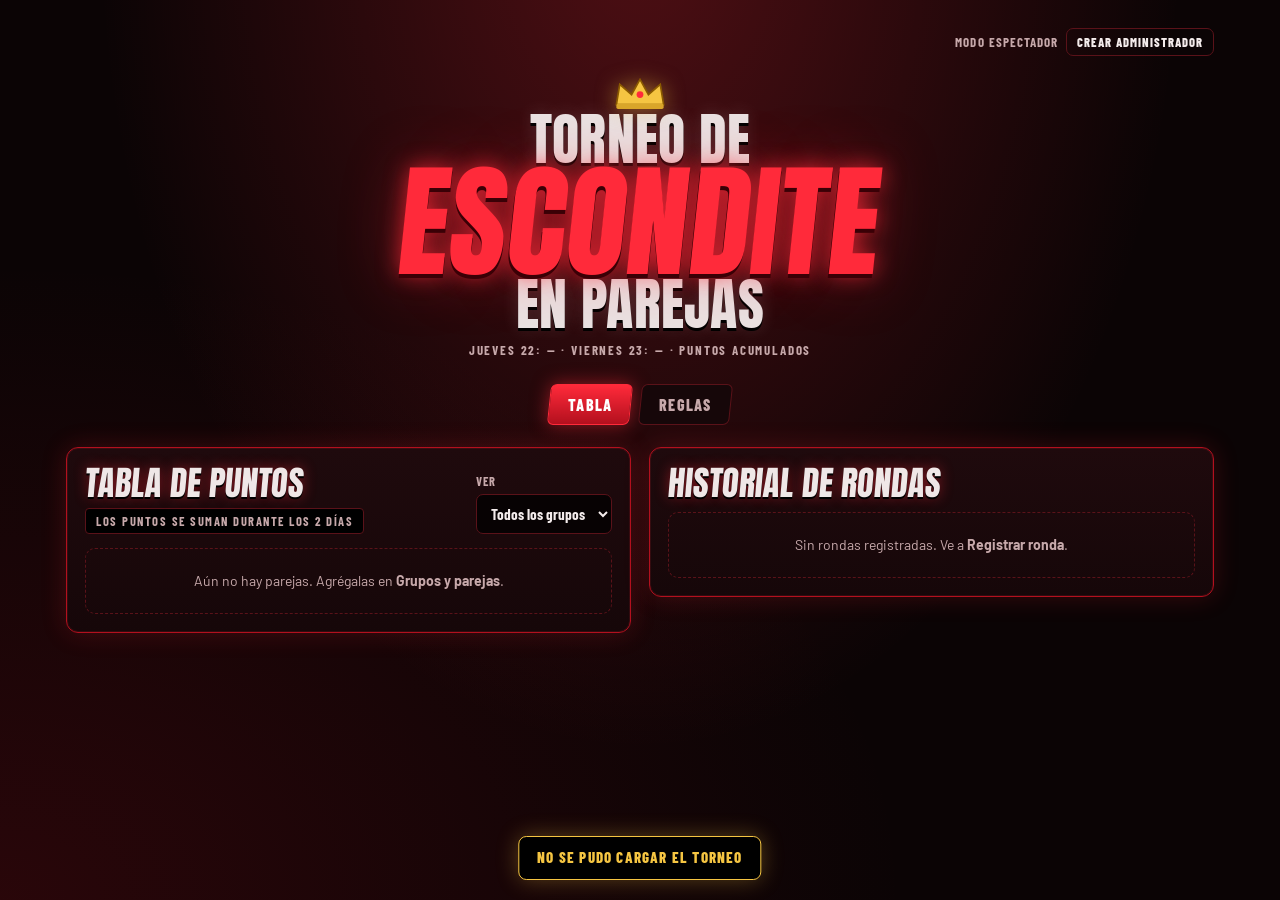
<file: index.html>
<!doctype html>
<html lang="es">
<head>
<meta charset="utf-8">
<meta name="viewport" content="width=device-width, initial-scale=1, viewport-fit=cover">
<title>DEVIL FEST, REBIRTH OF THE DEVIL</title>
<link rel="preconnect" href="https://fonts.googleapis.com">
<link rel="stylesheet" href="https://fonts.googleapis.com/css2?family=Anton&family=Barlow+Condensed:wght@500;600;700;800&family=Barlow:wght@400;500;600&display=swap">
<style>
/* Layout: póster de torneo — cabecera con título en llamas, pestañas, paneles con borde neón rojo sobre negro */
:root{
  --bg:#0b0405; --panel:#160709; --panel-2:#1f0a0d; --line:#5a1219;
  --red:#ff2a3a; --red-deep:#b3101e; --gold:#f5c542; --fg:#f4ecec; --muted:#c7a9ab; --ok:#4fd18b;
  --display:"Anton","Impact","Arial Narrow",sans-serif;
  --cond:"Barlow Condensed","Arial Narrow",sans-serif;
  --body:"Barlow",system-ui,sans-serif;
  color-scheme:dark;
}
*{box-sizing:border-box}
[hidden]{display:none!important}
body:not(.is-admin) .admin-only{display:none!important}
.authbar{justify-content:flex-end;font-family:var(--cond);font-weight:700;letter-spacing:.08em;text-transform:uppercase;font-size:13px;color:var(--muted);margin-bottom:10px}
.authbar b{color:var(--gold)}
.authpanel{margin-bottom:18px}
body{background:var(--bg);color:var(--fg);font-family:var(--body);font-size:15px;line-height:1.45;
  background-image:radial-gradient(ellipse at 50% -10%,rgba(255,42,58,.28),transparent 60%),radial-gradient(ellipse at 0% 100%,rgba(179,16,30,.18),transparent 50%);
  background-attachment:fixed;min-height:100%}
.wrap{max-width:1180px;margin:0 auto;padding-block:20px 48px;padding-left:max(16px,env(safe-area-inset-left,0px));padding-right:max(16px,env(safe-area-inset-right,0px))}
header{text-align:center;padding-block:10px 18px}
.crown{width:54px;height:auto;display:block;margin:0 auto 4px;filter:drop-shadow(0 0 10px rgba(245,197,66,.5))}
h1{font-family:var(--display);font-weight:400;margin:0;line-height:.92;text-transform:uppercase;letter-spacing:.01em;text-wrap:balance}
h1 .l1,h1 .l3{display:block;font-size:clamp(30px,6vw,56px);color:#e9e2e2;text-shadow:0 3px 0 #000,0 0 18px rgba(255,255,255,.15)}
h1 .l2{display:block;font-size:clamp(56px,13vw,124px);color:var(--red);transform:skew(-6deg);
  text-shadow:0 4px 0 #3a0006,0 0 22px rgba(255,42,58,.75),0 0 60px rgba(255,42,58,.35)}
.sub{font-family:var(--cond);font-weight:700;letter-spacing:.14em;text-transform:uppercase;color:var(--muted);font-size:13px;margin-top:10px}

nav{display:flex;gap:8px;flex-wrap:wrap;justify-content:center;margin:6px 0 22px}
nav button{font-family:var(--cond);font-weight:800;font-size:16px;letter-spacing:.08em;text-transform:uppercase;
  background:var(--panel);color:var(--muted);border:1px solid var(--line);padding:10px 18px;border-radius:6px;cursor:pointer;transform:skew(-6deg)}
nav button span{display:inline-block;transform:skew(6deg)}
nav button[aria-selected="true"]{background:linear-gradient(180deg,var(--red),var(--red-deep));color:#fff;border-color:var(--red);box-shadow:0 0 18px rgba(255,42,58,.5)}
nav button:focus-visible,button:focus-visible,input:focus-visible,select:focus-visible{outline:2px solid var(--gold);outline-offset:2px}

.grid2{display:grid;grid-template-columns:1fr 1fr;gap:18px;align-items:start}
@media (max-width:860px){.grid2{grid-template-columns:1fr}}
.panel{background:linear-gradient(180deg,var(--panel-2),var(--panel));border:1px solid var(--red-deep);border-radius:12px;padding:18px;
  box-shadow:0 0 0 1px rgba(255,42,58,.12) inset,0 0 26px rgba(255,42,58,.18);min-width:0}
.stack{display:flex;flex-direction:column;gap:18px}
h2{font-family:var(--display);font-weight:400;text-transform:uppercase;font-size:clamp(24px,3.4vw,34px);margin:0;line-height:1;
  transform:skew(-5deg);color:#efe7e7;text-shadow:0 2px 0 #000,0 0 14px rgba(255,42,58,.45)}
.tag{display:inline-block;margin-top:8px;font-family:var(--cond);font-weight:700;font-size:12.5px;letter-spacing:.12em;text-transform:uppercase;
  background:#000;border:1px solid var(--line);padding:3px 10px;border-radius:4px;color:var(--muted)}
h3{font-family:var(--cond);font-weight:800;text-transform:uppercase;letter-spacing:.05em;font-size:20px;color:var(--red);margin:0}

.rule{display:grid;grid-template-columns:46px 1fr auto;gap:14px;align-items:center;background:#0d0405;border:1px solid var(--line);border-radius:10px;padding:10px 12px}
.rule svg{width:40px;height:40px}
.rule b{font-family:var(--cond);font-weight:800;text-transform:uppercase;font-size:18px;letter-spacing:.03em;display:block;line-height:1.1}
.rule small{color:var(--muted);font-size:13.5px}
.pts{min-width:82px;text-align:center;font-family:var(--display);font-size:30px;line-height:1;color:#fff;
  background:linear-gradient(180deg,#5a0a12,#2a0307);border:1px solid var(--red);border-radius:8px;padding:6px 8px;transform:skew(-6deg)}
.pts em{display:block;font-style:normal;font-family:var(--cond);font-weight:800;font-size:12px;letter-spacing:.1em;color:var(--muted)}
.pts.gold{color:var(--gold);border-color:var(--gold);font-size:22px}
.rules{display:flex;flex-direction:column;gap:10px;margin-top:14px}
.note{border:1px dashed var(--red);border-radius:10px;padding:10px 12px;font-size:14px;color:var(--fg);background:rgba(255,42,58,.06)}
.note strong{color:var(--red)}

.days{display:grid;grid-template-columns:1fr 1fr;gap:12px;margin-top:14px}
@media (max-width:480px){.days{grid-template-columns:1fr}}
.day{background:#0d0405;border:1px solid var(--line);border-radius:10px;padding:12px;display:flex;flex-direction:column;gap:8px}
.day .dh{font-family:var(--display);font-size:22px;text-transform:uppercase}
.chips{display:flex;gap:6px;flex-wrap:wrap}
.chip{font-family:var(--cond);font-weight:800;text-transform:uppercase;font-size:13px;letter-spacing:.05em;border:1px solid var(--red);border-radius:5px;padding:3px 8px;color:#fff}
.chip.dim{border-color:var(--line);color:var(--muted)}
.day p{margin:0;font-size:13.5px;color:var(--muted)}
.day p strong{color:var(--red)}
ul.check{list-style:none;padding:0;margin:12px 0 0;display:flex;flex-direction:column;gap:6px;font-size:14px}
ul.check li{display:flex;gap:8px}
ul.check li::before{content:"✓";flex:0 0 18px;height:18px;border-radius:50%;background:var(--red);color:#fff;font-size:11px;font-weight:700;display:grid;place-items:center;margin-top:1px}

.tbl-wrap{overflow-x:auto;margin-top:12px;border:1px solid var(--line);border-radius:8px}
table{border-collapse:collapse;width:100%;font-size:14px;font-variant-numeric:tabular-nums}
th{font-family:var(--cond);font-weight:800;text-transform:uppercase;letter-spacing:.08em;font-size:13px;color:var(--gold);text-align:left;padding:8px 10px;background:#070203;border-bottom:1px solid var(--red-deep)}
td{padding:7px 10px;border-bottom:1px solid #2a0a0e}
tr:last-child td{border-bottom:0}
td.p{color:var(--red);font-weight:700;text-align:center}
th.c,td.c{text-align:center}

/* leaderboard */
.board-head{display:flex;justify-content:space-between;align-items:flex-end;gap:12px;flex-wrap:wrap}
.lb{display:flex;flex-direction:column;gap:8px;margin-top:14px}
.lb-row{display:grid;grid-template-columns:44px 1fr auto;gap:12px;align-items:center;background:#0d0405;border:1px solid var(--line);border-radius:10px;padding:10px 12px}
.lb-row .rk{font-family:var(--display);font-size:26px;text-align:center;color:var(--muted)}
.lb-row.top{border-color:var(--gold);box-shadow:0 0 18px rgba(245,197,66,.25)}
.lb-row.top .rk{color:var(--gold)}
.lb-row.out{opacity:.5}
.lb-row .nm{min-width:0}
.lb-row .nm b{font-family:var(--cond);font-weight:800;font-size:19px;text-transform:uppercase;letter-spacing:.02em;display:block;overflow-wrap:anywhere}
.lb-row .nm small{color:var(--muted);font-size:13px}
.lb-row .tot{font-family:var(--display);font-size:30px;color:#fff;text-align:right;line-height:1}
.lb-row .tot em{display:block;font-style:normal;font-family:var(--cond);font-weight:700;font-size:11px;letter-spacing:.12em;color:var(--muted)}
.pill{display:inline-block;font-family:var(--cond);font-weight:800;font-size:11.5px;letter-spacing:.08em;text-transform:uppercase;border-radius:4px;padding:1px 7px;margin-left:6px;vertical-align:2px}
.pill.out{background:#3a0a0f;color:#ff8a93;border:1px solid var(--red-deep)}
.pill.win{background:var(--gold);color:#1a0d00}
.empty{color:var(--muted);text-align:center;padding:22px 10px;border:1px dashed var(--line);border-radius:10px;font-size:14px}

/* forms */
label{font-family:var(--cond);font-weight:700;text-transform:uppercase;letter-spacing:.08em;font-size:12.5px;color:var(--muted);display:flex;flex-direction:column;gap:4px;min-width:0}
input,select{font:inherit;font-size:15px;background:#070203;color:var(--fg);border:1px solid var(--line);border-radius:7px;padding:9px 10px;width:100%;min-width:0}
input[type=number]{width:70px;text-align:center}
input[type=checkbox]{width:20px;height:20px;accent-color:var(--red)}
.form{display:grid;gap:10px;margin-top:12px}
.form.cols{grid-template-columns:repeat(auto-fit,minmax(150px,1fr));align-items:end}
.btn{font-family:var(--cond);font-weight:800;text-transform:uppercase;letter-spacing:.08em;font-size:15px;cursor:pointer;
  background:linear-gradient(180deg,var(--red),var(--red-deep));color:#fff;border:1px solid var(--red);border-radius:7px;padding:10px 16px}
.btn:hover{filter:brightness(1.12)}
.btn.ghost{background:transparent;color:var(--fg);border-color:var(--line)}
.btn.gold{background:linear-gradient(180deg,#f7d064,#c99a1c);color:#1a0d00;border-color:var(--gold)}
.btn.sm{font-size:12.5px;padding:5px 10px}
.btn.warn{background:#2a0307;border-color:var(--red);color:#ff8a93}
.row-actions{display:flex;gap:8px;flex-wrap:wrap;align-items:center}
.group-card{background:#0d0405;border:1px solid var(--line);border-radius:10px;padding:12px;display:flex;flex-direction:column;gap:8px}
.group-card header{all:unset;display:flex;justify-content:space-between;align-items:center;gap:8px;flex-wrap:wrap}
.group-card .gname{font-family:var(--display);font-size:22px;text-transform:uppercase}
.clan-line{display:flex;justify-content:space-between;align-items:center;gap:8px;padding:6px 0;border-top:1px solid #2a0a0e;font-size:14px}
.clan-line span{min-width:0;overflow-wrap:anywhere}
.clan-line small{color:var(--muted)}
.groups-list{display:flex;flex-direction:column;gap:12px;margin-top:14px}

.round-rows{display:flex;flex-direction:column;gap:8px;margin-top:12px}
.rr{display:grid;grid-template-columns:1fr auto auto auto auto auto;gap:12px;align-items:center;background:#0d0405;border:1px solid var(--line);border-radius:10px;padding:10px 12px}
.rr .nm b{font-family:var(--cond);font-weight:800;font-size:17px;text-transform:uppercase;display:block}
.rr .nm small{color:var(--muted);font-size:12.5px}
.rr .f{display:flex;flex-direction:column;align-items:center;gap:3px;font-family:var(--cond);font-weight:700;font-size:11.5px;letter-spacing:.06em;text-transform:uppercase;color:var(--muted)}
.seg{display:flex;border:1px solid var(--line);border-radius:6px;overflow:hidden}
.seg button{font-family:var(--cond);font-weight:800;font-size:14px;background:#070203;color:var(--muted);border:0;padding:6px 10px;cursor:pointer}
.seg button+button{border-left:1px solid var(--line)}
.seg button.on{background:var(--red);color:#fff}
.rr .live{font-family:var(--display);font-size:24px;min-width:56px;text-align:right;color:var(--gold)}
@media (max-width:760px){.rr{grid-template-columns:1fr 1fr 1fr;}.rr .nm{grid-column:1/-1}.rr .live{grid-column:1/-1;text-align:left}}
.hist{display:flex;flex-direction:column;gap:10px;margin-top:12px}
.hist-item{background:#0d0405;border:1px solid var(--line);border-radius:10px;padding:10px 12px}
.hist-item .hh{display:flex;justify-content:space-between;gap:8px;flex-wrap:wrap;align-items:center}
.hist-item .hh b{font-family:var(--cond);font-weight:800;text-transform:uppercase;font-size:16px}
.hist-item ul{margin:6px 0 0;padding-left:18px;font-size:13.5px;color:var(--muted)}
.hist-item ul strong{color:var(--fg)}
.toast{position:fixed;left:50%;bottom:calc(20px + env(safe-area-inset-bottom,0px));transform:translateX(-50%);background:#000;border:1px solid var(--gold);color:var(--gold);
  font-family:var(--cond);font-weight:800;letter-spacing:.08em;text-transform:uppercase;padding:10px 18px;border-radius:8px;z-index:20;box-shadow:0 0 22px rgba(245,197,66,.3)}
.hint{font-size:13px;color:var(--muted);margin:6px 0 0}
@media (prefers-reduced-motion:reduce){*{transition:none!important;animation:none!important}}

</style>
</head>
<body>
<div class="wrap">
  <div class="authbar row-actions" id="authBar"></div>
  <div class="panel authpanel" id="authPanel" hidden>
    <h2 id="authTitle">Acceso de administrador</h2>
    <p class="hint" id="authHint"></p>
    <form class="form cols" id="formAuth">
      <label for="aUser">Usuario<input id="aUser" autocomplete="username" maxlength="30" required></label>
      <label for="aPass">Clave<input id="aPass" type="password" autocomplete="current-password" required></label>
      <div class="row-actions"><button class="btn" type="submit" id="authSubmit">Entrar</button><button class="btn ghost" type="button" id="btnAuthCancel">Cancelar</button></div>
    </form>
  </div>
  <div class="note" id="localNote" hidden style="margin-bottom:12px">Modo local: falta configurar la base de datos (<b>DB_URL</b> en este archivo). Los datos solo se ven en este navegador.</div>
  <header>
    <svg class="crown" viewBox="0 0 64 40" aria-hidden="true"><path d="M4 34 8 10l14 12L32 4l10 18 14-12 4 24z" fill="#f5c542" stroke="#8a5a00" stroke-width="2"/><rect x="4" y="33" width="56" height="6" rx="2" fill="#d9a62a"/><circle cx="32" cy="22" r="4" fill="#ff2a3a"/></svg>
    <h1><span class="l1">Torneo de</span><span class="l2">Escondite</span><span class="l3">en Parejas</span></h1>
    <div class="sub" id="subline">2 días · 2 grupos · puntos acumulados</div>
  </header>

  <nav role="tablist" id="tabs">
    <button role="tab" data-tab="tabla" aria-selected="true"><span>Tabla</span></button>
    <button role="tab" data-tab="ronda" aria-selected="false" class="admin-only"><span>Registrar ronda</span></button>
    <button role="tab" data-tab="grupos" aria-selected="false" class="admin-only"><span>Grupos y parejas</span></button>
    <button role="tab" data-tab="reglas" aria-selected="false"><span>Reglas</span></button>
  </nav>

  <!-- TABLA -->
  <section id="tab-tabla" class="grid2">
    <div class="panel">
      <div class="board-head">
        <div><h2>Tabla de puntos</h2><span class="tag">Los puntos se suman durante los 2 días</span></div>
        <label style="max-width:190px">Ver
          <select id="lbFilter"><option value="all">Todos los grupos</option></select>
        </label>
      </div>
      <div class="lb" id="leaderboard"></div>
    </div>
    <div class="stack">
      <div class="panel admin-only">
        <h2>Control del torneo</h2>
        <span class="tag" id="dayTag">Día 1 en curso</span>
        <div class="form cols">
          <label for="elimCount">Parejas a eliminar
            <input type="number" id="elimCount" value="4" min="0" style="width:100%">
          </label>
          <button class="btn" id="btnCloseDay">Cerrar día 1</button>
        </div>
        <p class="hint" id="closeHint">Al cerrar el día 1 se eliminan las últimas parejas de la tabla entre las que compitieron ese día.</p>
        <div class="row-actions" id="closeConfirm" hidden style="margin-top:10px">
          <span style="font-size:14px" id="closeMsg"></span>
          <button class="btn sm warn" id="btnCloseYes">Sí, eliminar</button>
          <button class="btn sm ghost" id="btnCloseNo">Cancelar</button>
        </div>
      </div>
      <div class="panel">
        <h2>Historial de rondas</h2>
        <div class="hist" id="history"></div>
      </div>
    </div>
  </section>

  <!-- RONDA -->
  <section id="tab-ronda" class="admin-only" hidden>
    <div class="panel">
      <h2>Registrar ronda</h2>
      <span class="tag">Marca quién sobrevivió y cuántas kills hizo cada pareja</span>
      <div class="form cols">
        <label for="rGroup">Grupo<select id="rGroup"></select></label>
        <label for="rDay">Día<select id="rDay"><option value="1">Jueves 22 · Día 1</option><option value="2">Viernes 23 · Día 2</option></select></label>
        <label for="rMap">Mapa<select id="rMap"><option value="Skeld">Skeld (bonus)</option><option value="Skeld sin bonus">Skeld (sin bonus)</option><option value="Mira HQ">Mira HQ</option><option value="Polus">Polus</option><option value="Airship">Airship</option><option value="Fungle">Fungle</option><option value="Otro">Otro</option></select></label>
      </div>
      <div class="round-rows" id="roundRows"></div>
      <div class="note" id="soloNote" hidden style="margin-top:12px"></div>
      <div class="row-actions" style="margin-top:14px;justify-content:flex-end">
        <button class="btn ghost" id="btnResetRound">Limpiar</button>
        <button class="btn gold" id="btnSaveRound">Guardar ronda</button>
      </div>
    </div>
  </section>

  <!-- GRUPOS -->
  <section id="tab-grupos" class="grid2 admin-only" hidden>
    <div class="stack">
      <div class="panel">
        <h2>Agregar grupo</h2>
        <form class="form cols" id="formGroup">
          <label for="gName">Nombre del grupo<input id="gName" placeholder="Grupo C" required></label>
          <p class="hint" style="align-self:end;margin:0">Cada grupo juega el <b>Día 1 · Jueves 22</b> y el <b>Día 2 · Viernes 23</b> (los eliminados no continúan).</p>
          <button class="btn" type="submit">Agregar grupo</button>
        </form>
      </div>
      <div class="panel">
        <h2>Agregar pareja / clan</h2>
        <form class="form" id="formClan">
          <label for="cName">Nombre del clan<input id="cName" placeholder="Clan Fénix" required></label>
          <div class="form cols" style="margin:0">
            <label for="cP1">Integrante 1<input id="cP1" placeholder="Jugador 1"></label>
            <label for="cP2">Integrante 2<input id="cP2" placeholder="Jugador 2"></label>
          </div>
          <label for="cGroup">Grupo<select id="cGroup"></select></label>
          <button class="btn" type="submit">Agregar pareja</button>
        </form>
      </div>
      <div class="panel">
        <h2>Datos</h2>
        <p class="hint">Todo se guarda en la base de datos: quien abra el enlace ve los mismos datos.</p>
        <div class="row-actions" style="margin-top:10px">
          <button class="btn ghost" id="btnSample">Cargar ejemplo</button>
          <button class="btn warn" id="btnWipe">Borrar todo</button>
          <span id="wipeConfirm" hidden class="row-actions"><span style="font-size:14px">¿Borrar grupos, parejas y rondas?</span><button class="btn sm warn" id="btnWipeYes">Sí, borrar</button><button class="btn sm ghost" id="btnWipeNo">No</button></span>
        </div>
      </div>
    </div>
    <div class="panel">
      <h2>Grupos participantes</h2>
      <div class="groups-list" id="groupsList"></div>
    </div>
  </section>

  <!-- REGLAS -->
  <section id="tab-reglas" class="grid2" hidden>
    <div class="stack">
      <div class="panel">
        <h2>Sistema de puntaje</h2>
        <span class="tag">Los puntos se suman durante los 2 días</span>
        <h3 style="margin-top:16px">Categorías principales</h3>
        <div class="rules">
          <div class="rule"><svg viewBox="0 0 40 40"><path d="M20 34S6 25 6 15a7 7 0 0 1 14-2 7 7 0 0 1 14 2c0 10-14 19-14 19z" fill="#ff2a3a"/></svg><div><b>Sobrevive la pareja</b><small>Ambos integrantes sobreviven hasta el final.</small></div><div class="pts">+5<em>puntos</em></div></div>
          <div class="rule"><svg viewBox="0 0 40 40"><ellipse cx="20" cy="9" rx="9" ry="3" fill="none" stroke="#f5c542" stroke-width="2"/><circle cx="20" cy="24" r="10" fill="#ff2a3a"/></svg><div><b>Sobrevive 1 solo</b><small>Solo uno de los dos integrantes logra sobrevivir.</small></div><div class="pts">+2<em>puntos</em></div></div>
          <div class="rule"><svg viewBox="0 0 40 40"><path d="M30 6 14 24l3 3L34 10z" fill="#e8e8e8"/><path d="M14 24l-6 8 3 2 6-7z" fill="#b3101e"/></svg><div><b>Kill por integrante</b><small>Por cada jugador eliminado.</small></div><div class="pts">+3<em>c/ kill</em></div></div>
          <div class="rule"><svg viewBox="0 0 40 40"><circle cx="20" cy="17" r="11" fill="#eee"/><rect x="14" y="25" width="12" height="8" rx="2" fill="#eee"/><path d="M13 13l5 5M18 13l-5 5M22 13l5 5M27 13l-5 5" stroke="#111" stroke-width="2.4"/></svg><div><b>Kill a todos</b><small>La pareja elimina a todos los rivales de la ronda.</small></div><div style="display:flex;flex-direction:column;gap:6px"><div class="pts">+20<em>puntos</em></div><div class="pts gold">+10<em>recompensa</em></div></div></div>
        </div>
      </div>
      <div class="panel">
        <h2>Bonus especial · Skeld</h2>
        <div class="rules">
          <div class="rule"><svg viewBox="0 0 40 40"><circle cx="20" cy="20" r="11" fill="#b3101e"/><ellipse cx="20" cy="20" rx="17" ry="5" fill="none" stroke="#ff8a93" stroke-width="2" transform="rotate(-20 20 20)"/></svg><div><b>Sobrevive con tu pareja</b><small>Solo en el mapa Skeld.</small></div><div class="pts">+10<em>puntos</em></div></div>
          <div class="rule"><svg viewBox="0 0 40 40"><circle cx="20" cy="20" r="11" fill="#b3101e"/><ellipse cx="20" cy="20" rx="17" ry="5" fill="none" stroke="#ff8a93" stroke-width="2" transform="rotate(-20 20 20)"/></svg><div><b>Sobrevive solo</b><small>Solo en el mapa Skeld.</small></div><div class="pts">+5<em>puntos</em></div></div>
          <div class="rule"><svg viewBox="0 0 40 40"><circle cx="20" cy="20" r="11" fill="#b3101e"/><ellipse cx="20" cy="20" rx="17" ry="5" fill="none" stroke="#ff8a93" stroke-width="2" transform="rotate(-20 20 20)"/></svg><div><b>Solo participó</b><small>Solo en el mapa Skeld.</small></div><div class="pts">+1<em>punto</em></div></div>
        </div>
      </div>
    </div>
    <div class="stack">
      <div class="panel">
        <h2>Formato del torneo</h2>
        <span class="tag">2 días · 2 grupos diferentes</span>
        <div class="days">
          <div class="day"><div class="dh">Primer día</div><div class="chips"><span class="chip">Jueves 22 Oct</span><span class="chip dim" id="fmtA">Grupo A</span></div><p>Compiten los grupos A y B y se registran sus puntos.</p><p>Al final del primer día <strong>las 4 últimas parejas</strong> de la tabla serán eliminadas del torneo.</p></div>
          <div class="day"><div class="dh">Segundo día</div><div class="chips"><span class="chip">Viernes 23 Oct</span><span class="chip dim" id="fmtB">Grupo B</span></div><p>Compiten los grupos A y B juntos (solo las parejas que continúan) y siguen sumando puntos.</p><p><strong>Gana el clan</strong> que tenga el mejor puntaje acumulado de ambos días.</p></div>
        </div>
        <h3 style="margin-top:18px">Importante</h3>
        <ul class="check">
          <li>La tabla de puntos NO se reinicia, se suman los puntos de ambos días.</li>
          <li>El primer día se eliminan las 4 últimas parejas de la tabla.</li>
          <li>El segundo día compiten solo las parejas que continúan en el torneo.</li>
          <li>El clan ganador será el que tenga el mayor puntaje total acumulado.</li>
        </ul>
      </div>
      <div class="panel">
        <h2>Ejemplo de puntaje</h2>
        <div class="tbl-wrap"><table>
          <thead><tr><th>Acción</th><th class="c">Puntos</th><th>Notas</th></tr></thead>
          <tbody>
            <tr><td>Sobrevive la pareja</td><td class="p">+5</td><td>Al final de la ronda</td></tr>
            <tr><td>Sobrevive 1 solo</td><td class="p">+2</td><td>Al final de la ronda</td></tr>
            <tr><td>Kill por integrante</td><td class="p">+3</td><td>Por cada eliminación</td></tr>
            <tr><td>Kill a todos</td><td class="p">+20</td><td>Bono por eliminar a todos</td></tr>
            <tr><td>Recompensa</td><td class="p">+10</td><td>Adicional al matar a todos</td></tr>
            <tr><td>Bonus Skeld (pareja)</td><td class="p">+10</td><td>Solo en el mapa Skeld</td></tr>
            <tr><td>Bonus Skeld (1 solo)</td><td class="p">+5</td><td>Solo en el mapa Skeld</td></tr>
            <tr><td>Bonus Skeld (solo participó)</td><td class="p">+1</td><td>Solo en el mapa Skeld</td></tr>
          </tbody>
        </table></div>
      </div>
    </div>
  </section>
</div>
<div class="toast" id="toast" hidden></div>
<script>
const uid=()=>Math.random().toString(36).slice(2,10);
const esc=s=>String(s??'').replace(/[&<>"']/g,c=>({'&':'&amp;','<':'&lt;','>':'&gt;','"':'&quot;',"'":'&#39;'}[c]));

function sample(){
  const gA={id:uid(),name:'Grupo A',day:1}, gB={id:uid(),name:'Grupo B',day:2};
  const mk=(n,g,a,b)=>({id:uid(),name:n,p1:a,p2:b,groupId:g.id,eliminated:false});
  const clans=[mk('Clan Fénix',gA,'Jugador 1','Jugador 2'),mk('Clan Sombra',gA,'Jugador 3','Jugador 4'),mk('Clan Corona',gA,'Jugador 5','Jugador 6'),
    mk('Clan Daga',gA,'Jugador 7','Jugador 8'),mk('Clan Eclipse',gA,'Jugador 9','Jugador 10'),
    mk('Clan Cadenas',gB,'Jugador 11','Jugador 12'),mk('Clan Rubí',gB,'Jugador 13','Jugador 14'),mk('Clan Halo',gB,'Jugador 15','Jugador 16'),mk('Clan Vórtice',gB,'Jugador 17','Jugador 18')];
  const r=(c,s,k,ka=false)=>({clanId:c.id,surv:s,kills:k,killAll:ka,played:true});
  const rounds=[
    {id:uid(),groupId:gA.id,day:1,map:'Skeld',ts:Date.now()-7200e3,results:[r(clans[0],2,1),r(clans[1],0,2),r(clans[2],1,0),r(clans[3],0,1),r(clans[4],0,0)]},
    {id:uid(),groupId:gA.id,day:1,map:'Polus',ts:Date.now()-3600e3,results:[r(clans[0],0,0),r(clans[1],1,0),r(clans[2],0,3),r(clans[3],0,0),r(clans[4],0,1)]},
  ];
  return {sample:true,groups:[gA,gB],clans,rounds,day1Closed:false};
}

/* ---------- Conexión (Firebase Realtime Database por REST) ---------- */
// Pega aquí la URL de tu base, p. ej. 'https://mi-torneo-default-rtdb.firebaseio.com'
// Vacío = modo local: los datos solo existen en este navegador.
const DB_URL='https://torneo-escondite-default-rtdb.firebaseio.com';
const LOCAL=!DB_URL, base=DB_URL.replace(/\/+$/,'');
let S={groups:[],clans:[],rounds:[],day1Closed:false}, REV=0, ADMIN=false, ADMIN_REC=null;
const KEY='torneo:key';
const keep=h=>{try{h?localStorage.setItem(KEY,h):localStorage.removeItem(KEY)}catch(e){}};
const kept=()=>{try{return localStorage.getItem(KEY)}catch(e){return null}};
async function hashPw(user,pw){
  const k=await crypto.subtle.importKey('raw',new TextEncoder().encode(pw),'PBKDF2',false,['deriveBits']);
  const b=await crypto.subtle.deriveBits({name:'PBKDF2',hash:'SHA-256',iterations:100000,salt:new TextEncoder().encode('torneo-escondite:'+user.toLowerCase())},k,256);
  return [...new Uint8Array(b)].map(x=>x.toString(16).padStart(2,'0')).join('');
}
async function dbGet(path){
  if(LOCAL){try{return JSON.parse(localStorage.getItem('torneo:'+path))}catch(e){return null}}
  const r=await fetch(`${base}/${path}.json`,{cache:'no-store'});
  if(!r.ok)throw new Error('http '+r.status);
  return r.json();
}
async function dbPut(path,val){
  if(LOCAL){localStorage.setItem('torneo:'+path,JSON.stringify(val));return}
  const r=await fetch(`${base}/${path}.json`,{method:'PUT',body:JSON.stringify(val)});
  if(!r.ok)throw new Error('http '+r.status);
}
async function load(){
  const [t,a]=await Promise.all([dbGet('torneo'),dbGet('admin')]);
  ADMIN_REC=a&&a.user&&a.hash?a:null;
  const st=(t&&t.state)||{};
  return {rev:(t&&t.rev)||0,state:{...st,groups:st.groups||[],clans:st.clans||[],rounds:st.rounds||[],day1Closed:!!st.day1Closed,sample:!!st.sample}};
}
let pending=0, chain=Promise.resolve();
function save(){
  if(!ADMIN)return;
  pending++;
  chain=chain.then(async()=>{
    try{
      const cur=await dbGet('torneo');
      if(cur&&(cur.rev||0)!==REV){const d=await load();S=d.state;REV=d.rev;renderAll();toast('Otro admin hizo cambios: se recargaron los datos');return}
      REV++;
      await dbPut('torneo',{rev:REV,state:S});
    }catch(e){toast('No se pudo guardar')}
  }).finally(()=>pending--);
}
async function poll(){
  if(pending)return;
  const before=JSON.stringify(ADMIN_REC);
  try{const d=await load();if(!pending&&(d.rev!==REV||JSON.stringify(ADMIN_REC)!==before)){S=d.state;REV=d.rev;renderAll({keepDraft:true})}}catch(e){}
}
// Tiempo real: Firebase avisa al instante cuando cambia el torneo (el sondeo cada 15 s queda de respaldo).
function live(){
  if(LOCAL||!window.EventSource)return;
  const es=new EventSource(`${base}/torneo/rev.json`);
  es.addEventListener('put',poll);
  es.addEventListener('patch',poll);
}

function toast(t){const el=document.getElementById('toast');el.textContent=t;el.hidden=false;clearTimeout(toast.t);toast.t=setTimeout(()=>el.hidden=true,2200)}

/* ---------- Administrador ---------- */
const isAdmin=()=>ADMIN;
function guard(){if(isAdmin())return true;toast('Solo un administrador puede hacer esto');return false}

/* ---------- Puntaje ---------- */
function scoreRound(round){
  const skeld=round.map==='Skeld';
  return round.results.map(x=>{
    const items=[];let pts=0;const add=(p,t)=>{pts+=p;items.push(`${t} +${p}`)};
    if(!x.played) return {clanId:x.clanId,pts:0,items:['No participó']};
    if(x.surv==2)add(5,'Sobrevive la pareja');
    else if(x.surv==1)add(2,'Sobrevive 1 solo');
    if(x.kills>0)add(3*x.kills,`${x.kills} kill${x.kills>1?'s':''}`);
    if(x.killAll){add(20,'Kill a todos');add(10,'Recompensa');}
    if(skeld){ if(x.surv==2)add(10,'Bonus Skeld pareja'); else if(x.surv==1)add(5,'Bonus Skeld solo'); else add(1,'Bonus Skeld participó'); }
    return {clanId:x.clanId,pts,items};
  });
}
function totals(){
  const t={};S.clans.forEach(c=>t[c.id]={pts:0,rounds:0,kills:0,d1:0});
  S.rounds.forEach(r=>scoreRound(r).forEach((s,i)=>{const o=t[s.clanId];if(!o)return;o.pts+=s.pts;if(r.results[i].played)o.rounds++;o.kills+=+r.results[i].kills||0;if(r.day==1)o.d1+=s.pts;}));
  return t;
}
const groupName=id=>id==='__active'?'Todas las parejas':(S.groups.find(g=>g.id===id)||{}).name||'Sin grupo';

/* ---------- Tabs ---------- */
function showTab(name){
  if((name==='ronda'||name==='grupos')&&!isAdmin())name='tabla';
  document.querySelectorAll('#tabs button').forEach(x=>x.setAttribute('aria-selected',x.dataset.tab===name));
  ['tabla','ronda','grupos','reglas'].forEach(t=>document.getElementById('tab-'+t).hidden=t!==name);
  if(name==='ronda')buildRound();
}
document.getElementById('tabs').addEventListener('click',e=>{
  const b=e.target.closest('button[data-tab]');if(!b)return;
  showTab(b.dataset.tab);
});

/* ---------- Acceso de administrador (usuario único y definitivo) ---------- */
function renderAuth(){
  const first=!ADMIN_REC;
  document.body.classList.toggle('is-admin',ADMIN);
  document.getElementById('authBar').innerHTML=ADMIN
    ?`<span>Administrador: <b>${esc(ADMIN_REC.user)}</b></span><button class="btn sm ghost" data-auth="logout">Cerrar sesión</button>`
    :`<span>Modo espectador</span><button class="btn sm ghost" data-auth="show">${first?'Crear administrador':'Entrar como administrador'}</button>`;
  document.getElementById('authTitle').textContent=first?'Crear administrador':'Acceso de administrador';
  document.getElementById('authHint').textContent=first?'Aún no hay administrador. El usuario y la clave que crees ahora serán definitivos: no se podrán cambiar ni crear otros.':'Solo el administrador puede registrar rondas, editar grupos y manejar el torneo.';
  document.getElementById('authSubmit').textContent=first?'Crear y entrar':'Entrar';
  document.getElementById('aPass').autocomplete=first?'new-password':'current-password';
  if(ADMIN)document.getElementById('authPanel').hidden=true;
}
document.getElementById('authBar').addEventListener('click',e=>{
  const b=e.target.closest('[data-auth]');if(!b)return;
  if(b.dataset.auth==='logout'){ADMIN=false;keep(null);renderAll();toast('Sesión cerrada')}
  else{const p=document.getElementById('authPanel');p.hidden=!p.hidden;if(!p.hidden)document.getElementById('aUser').focus()}
});
document.getElementById('btnAuthCancel').addEventListener('click',()=>document.getElementById('authPanel').hidden=true);
document.getElementById('formAuth').addEventListener('submit',async e=>{
  e.preventDefault();
  const user=document.getElementById('aUser').value.trim(), pw=document.getElementById('aPass').value;
  if(!user||!pw)return;
  try{
    const a=await dbGet('admin');
    ADMIN_REC=a&&a.user&&a.hash?a:null;
    const h=await hashPw(user,pw);
    if(!ADMIN_REC){
      if(pw.length<4){toast('La clave debe tener al menos 4 caracteres');return}
      await dbPut('admin',{user,hash:h});ADMIN_REC={user,hash:h};
    }else if(user.toLowerCase()!==ADMIN_REC.user.toLowerCase()||h!==ADMIN_REC.hash){toast('Usuario o clave incorrectos');renderAll();return}
    ADMIN=true;keep(ADMIN_REC.hash);document.getElementById('formAuth').reset();renderAll();toast('Bienvenido, '+ADMIN_REC.user);
  }catch(err){toast('No se pudo conectar con la base de datos')}
});

/* ---------- Leaderboard ---------- */
function renderBoard(){
  const f=document.getElementById('lbFilter');const cur=f.value;
  f.innerHTML='<option value="all">Todos los grupos</option>'+S.groups.map(g=>`<option value="${g.id}">${esc(g.name)}</option>`).join('');
  f.value=[...f.options].some(o=>o.value===cur)?cur:'all';
  const t=totals();
  let list=S.clans.filter(c=>f.value==='all'||c.groupId===f.value);
  list.sort((a,b)=>(a.eliminated-b.eliminated)||(t[b.id].pts-t[a.id].pts)||(t[b.id].kills-t[a.id].kills));
  const el=document.getElementById('leaderboard');
  if(!list.length){el.innerHTML='<div class="empty">Aún no hay parejas. Agrégalas en <b>Grupos y parejas</b>.</div>';return}
  const anyPts=list.some(c=>t[c.id].pts>0);
  el.innerHTML=(S.sample?'<div class="note" style="margin-bottom:4px">Estos son <strong>datos de ejemplo</strong>. Bórralos en Grupos y parejas → Borrar todo, y agrega tus grupos reales.</div>':'')+
  list.map((c,i)=>{const o=t[c.id];const top=i===0&&!c.eliminated&&anyPts;
    return `<div class="lb-row ${top?'top':''} ${c.eliminated?'out':''}">
      <div class="rk">${c.eliminated?'✕':i+1}</div>
      <div class="nm"><b>${esc(c.name)}${top?'<span class="pill win">Líder</span>':''}${c.eliminated?'<span class="pill out">Eliminada</span>':''}</b>
      <small>${esc(groupName(c.groupId))} · ${esc(c.p1||'—')} & ${esc(c.p2||'—')} · ${o.rounds} ronda${o.rounds==1?'':'s'} · ${o.kills} kills</small></div>
      <div class="tot">${o.pts}<em>puntos</em></div></div>`}).join('');
}
document.getElementById('lbFilter').addEventListener('change',renderBoard);

/* ---------- Historial ---------- */
function renderHistory(){
  const el=document.getElementById('history');
  if(!S.rounds.length){el.innerHTML='<div class="empty">Sin rondas registradas. Ve a <b>Registrar ronda</b>.</div>';return}
  const cn=id=>(S.clans.find(c=>c.id===id)||{}).name||'(pareja borrada)';
  el.innerHTML=[...S.rounds].reverse().map((r,i)=>{const sc=scoreRound(r);const n=S.rounds.length-i;
    return `<div class="hist-item"><div class="hh"><b>Ronda ${n} · ${esc(groupName(r.groupId))} · ${esc(r.map)} · Día ${r.day}</b>
      ${isAdmin()?`<span class="row-actions"><button class="btn sm ghost" data-del="${r.id}">Borrar</button></span>`:''}</div>
      <ul>${sc.filter(s=>s.pts>0).sort((a,b)=>b.pts-a.pts).map(s=>`<li><strong>${esc(cn(s.clanId))}: +${s.pts}</strong> — ${esc(s.items.join(', '))}</li>`).join('')||'<li>Nadie sumó puntos</li>'}</ul></div>`}).join('');
}
document.getElementById('history').addEventListener('click',e=>{
  const b=e.target.closest('[data-del]');if(!b||!guard())return;
  if(b.dataset.armed){S.rounds=S.rounds.filter(r=>r.id!==b.dataset.del);save();renderAll();toast('Ronda borrada')}
  else{b.dataset.armed=1;b.textContent='¿Seguro?';b.classList.add('warn');setTimeout(()=>{if(b.isConnected){delete b.dataset.armed;b.textContent='Borrar';b.classList.remove('warn')}},3000)}
});

/* ---------- Cerrar día ---------- */
function renderControl(){
  document.getElementById('dayTag').textContent=S.day1Closed?'Día 2 en curso · Día 1 cerrado':'Día 1 en curso';
  const b=document.getElementById('btnCloseDay');
  b.textContent=S.day1Closed?'Reabrir día 1':'Cerrar día 1';
  b.className=S.day1Closed?'btn ghost':'btn';
  document.getElementById('elimCount').disabled=S.day1Closed;
  const d1=S.groups.map(g=>g.name), d2=d1;
  const cnt=id=>S.clans.filter(c=>c.groupId===id).length;
  document.getElementById('fmtA').textContent=S.groups.map(g=>`${g.name} · ${cnt(g.id)} clanes`).join(' / ')||'Sin grupo';
  document.getElementById('fmtB').textContent=S.groups.map(g=>`${g.name} · ${S.clans.filter(c=>c.groupId===g.id&&!c.eliminated).length} clanes`).join(' / ')||'Sin grupo';
  document.getElementById('subline').textContent=`Jueves 22: ${d1.join(', ')||'—'} · Viernes 23: ${d2.join(', ')||'—'} · puntos acumulados`;
}
function day1Candidates(){
  const t=totals();
  return S.clans.filter(c=>!c.eliminated).sort((a,b)=>(t[a.id].pts-t[b.id].pts)||(t[a.id].kills-t[b.id].kills));
}
document.getElementById('btnCloseDay').addEventListener('click',()=>{
  if(!guard())return;
  if(S.day1Closed){S.clans.forEach(c=>{if(c.elimDay1)c.eliminated=false,delete c.elimDay1});S.day1Closed=false;save();renderAll();toast('Día 1 reabierto');return}
  const n=Math.max(0,+document.getElementById('elimCount').value||0);
  const out=day1Candidates().slice(0,n);
  document.getElementById('closeMsg').textContent=out.length?`Se eliminarán: ${out.map(c=>c.name).join(', ')}.`:'No hay parejas para eliminar. ¿Cerrar igual?';
  document.getElementById('closeConfirm').hidden=false;
});
document.getElementById('btnCloseNo').addEventListener('click',()=>document.getElementById('closeConfirm').hidden=true);
document.getElementById('btnCloseYes').addEventListener('click',()=>{
  if(!guard())return;
  const n=Math.max(0,+document.getElementById('elimCount').value||0);
  day1Candidates().slice(0,n).forEach(c=>{c.eliminated=true;c.elimDay1=true});
  S.day1Closed=true;save();document.getElementById('closeConfirm').hidden=true;
  document.getElementById('rDay').value='2';renderAll();toast('Día 1 cerrado');
});

/* ---------- Ronda ---------- */
let draft=null;
function buildRound(){
  const gs=document.getElementById('rGroup');const cur=gs.value;
  gs.innerHTML=S.groups.map(g=>`<option value="${g.id}">${esc(g.name)}</option>`).join('')+'<option value="__active">Todas las parejas activas</option>';
  if([...gs.options].some(o=>o.value===cur))gs.value=cur;
  else if(S.groups[0])gs.value=S.groups[0].id
  document.getElementById('rDay').value=S.day1Closed?'2':'1';
  resetDraft();
}
function resetDraft(){
  const gid=document.getElementById('rGroup').value;
  const cl=S.clans.filter(c=>!c.eliminated&&(gid==='__active'||c.groupId===gid));
  draft=cl.map(c=>({clanId:c.id,surv:0,kills:0,killAll:false,played:true}));
  renderRound();
}
function renderRound(){
  const el=document.getElementById('roundRows');
  if(!draft.length){el.innerHTML='<div class="empty">Este grupo no tiene parejas activas. Agrégalas en <b>Grupos y parejas</b>.</div>';document.getElementById('soloNote').hidden=true;return}
  const map=document.getElementById('rMap').value;
  const sc=scoreRound({map,results:draft});
  el.innerHTML=draft.map((x,i)=>{const c=S.clans.find(c=>c.id===x.clanId);
    return `<div class="rr" data-i="${i}">
      <div class="nm"><b>${esc(c.name)}</b><small>${esc(c.p1||'—')} & ${esc(c.p2||'—')}</small></div>
      <div class="f">Sobreviven<div class="seg">${[0,1,2].map(v=>`<button type="button" data-surv="${v}" class="${x.surv==v?'on':''}" aria-pressed="${x.surv==v}">${v}</button>`).join('')}</div></div>
      <div class="f"><label for="k${i}" style="all:unset">Kills</label><input id="k${i}" type="number" min="0" value="${x.kills}" data-kills></div>
      <div class="f"><label for="ka${i}" style="all:unset">Kill a todos</label><input id="ka${i}" type="checkbox" ${x.killAll?'checked':''} data-ka></div>
      <div class="f"><label for="pl${i}" style="all:unset">Participó</label><input id="pl${i}" type="checkbox" ${x.played?'checked':''} data-pl></div>
      <div class="live">+${sc[i].pts}</div></div>`}).join('');
  document.getElementById('soloNote').hidden=true;
}
document.getElementById('roundRows').addEventListener('click',e=>{
  const b=e.target.closest('[data-surv]');if(!b)return;
  const i=+b.closest('.rr').dataset.i;draft[i].surv=+b.dataset.surv;renderRound();
});
document.getElementById('roundRows').addEventListener('change',e=>{
  const row=e.target.closest('.rr');if(!row)return;const x=draft[+row.dataset.i];
  if(e.target.matches('[data-kills]'))x.kills=Math.max(0,parseInt(e.target.value)||0);
  if(e.target.matches('[data-ka]'))x.killAll=e.target.checked;
  if(e.target.matches('[data-pl]')){x.played=e.target.checked;if(!x.played){x.surv=0;x.kills=0;x.killAll=false}}
  renderRound();
});
document.getElementById('rGroup').addEventListener('change',resetDraft);
document.getElementById('rMap').addEventListener('change',renderRound);
document.getElementById('btnResetRound').addEventListener('click',resetDraft);
document.getElementById('btnSaveRound').addEventListener('click',()=>{
  if(!guard())return;
  if(!draft.length){toast('No hay parejas en este grupo');return}
  S.rounds.push({id:uid(),groupId:document.getElementById('rGroup').value,day:+document.getElementById('rDay').value,map:document.getElementById('rMap').value,ts:Date.now(),results:draft.map(x=>({...x}))});
  save();renderAll();resetDraft();toast('Ronda guardada');
});

/* ---------- Grupos ---------- */
function renderGroups(){
  const cs=document.getElementById('cGroup');const cur=cs.value;
  cs.innerHTML=S.groups.map(g=>`<option value="${g.id}">${esc(g.name)}</option>`).join('');
  if([...cs.options].some(o=>o.value===cur))cs.value=cur;
  const el=document.getElementById('groupsList');
  if(!S.groups.length){el.innerHTML='<div class="empty">No hay grupos. Crea el primero con el formulario.</div>';return}
  const t=totals();
  el.innerHTML=S.groups.map(g=>{const cl=S.clans.filter(c=>c.groupId===g.id);
    return `<div class="group-card"><header><span class="gname">${esc(g.name)}</span>
      <span class="row-actions"><span class="chip">Jueves 22 y Viernes 23</span><span class="chip dim">${cl.length} clanes</span>
      <button class="btn sm ghost" data-delg="${g.id}">Borrar grupo</button></span></header>
      ${cl.map(c=>`<div class="clan-line"><span>${esc(c.name)} <small>· ${esc(c.p1||'—')} & ${esc(c.p2||'—')} · ${t[c.id].pts} pts${c.eliminated?' · eliminada':''}</small></span>
        <button class="btn sm ghost" data-delc="${c.id}">Quitar</button></div>`).join('')||'<div class="clan-line"><small>Sin parejas todavía.</small></div>'}
    </div>`}).join('');
}
function arm(b,label,fn){if(b.dataset.armed){fn()}else{b.dataset.armed=1;const o=b.textContent;b.textContent=label;b.classList.add('warn');setTimeout(()=>{if(b.isConnected){delete b.dataset.armed;b.textContent=o;b.classList.remove('warn')}},3000)}}
document.getElementById('groupsList').addEventListener('click',e=>{
  const g=e.target.closest('[data-delg]'),c=e.target.closest('[data-delc]');
  if(!guard())return;
  if(g)arm(g,'¿Borrar con sus parejas?',()=>{const ids=new Set(S.clans.filter(c=>c.groupId===g.dataset.delg).map(c=>c.id));S.groups=S.groups.filter(x=>x.id!==g.dataset.delg);S.clans=S.clans.filter(c=>!ids.has(c.id));S.sample=false;save();renderAll();toast('Grupo borrado')});
  if(c)arm(c,'¿Quitar?',()=>{S.clans=S.clans.filter(x=>x.id!==c.dataset.delc);S.sample=false;save();renderAll();toast('Pareja quitada')});
});
document.getElementById('formGroup').addEventListener('submit',e=>{
  e.preventDefault();if(!guard())return;const n=document.getElementById('gName').value.trim();if(!n)return;
  S.groups.push({id:uid(),name:n});S.sample=false;
  document.getElementById('gName').value='';save();renderAll();document.getElementById('cGroup').value=S.groups.at(-1).id;toast('Grupo agregado');
});
document.getElementById('formClan').addEventListener('submit',e=>{
  e.preventDefault();if(!guard())return;const n=document.getElementById('cName').value.trim();const g=document.getElementById('cGroup').value;
  if(!g){toast('Primero crea un grupo');return}if(!n)return;
  S.clans.push({id:uid(),name:n,p1:document.getElementById('cP1').value.trim(),p2:document.getElementById('cP2').value.trim(),groupId:g,eliminated:false});S.sample=false;
  ['cName','cP1','cP2'].forEach(i=>document.getElementById(i).value='');save();renderAll();toast('Pareja agregada');document.getElementById('cName').focus();
});
document.getElementById('btnSample').addEventListener('click',()=>{if(!guard())return;S=sample();save();renderAll();toast('Ejemplo cargado')});
document.getElementById('btnWipe').addEventListener('click',()=>{if(guard())document.getElementById('wipeConfirm').hidden=false});
document.getElementById('btnWipeNo').addEventListener('click',()=>document.getElementById('wipeConfirm').hidden=true);
document.getElementById('btnWipeYes').addEventListener('click',()=>{if(!guard())return;S={groups:[],clans:[],rounds:[],day1Closed:false};save();document.getElementById('wipeConfirm').hidden=true;renderAll();toast('Todo borrado')});

function renderAll(opts={}){
  renderAuth();
  if(!isAdmin()&&(!document.getElementById('tab-ronda').hidden||!document.getElementById('tab-grupos').hidden))showTab('tabla');
  renderBoard();renderHistory();renderControl();renderGroups();
  if(!document.getElementById('tab-ronda').hidden&&!opts.keepDraft)buildRound();
}
(async()=>{
  try{
    const d=await load();S=d.state;REV=d.rev;
    if(ADMIN_REC&&kept()===ADMIN_REC.hash)ADMIN=true;
  }catch(e){toast('No se pudo cargar el torneo')}
  document.getElementById('localNote').hidden=!LOCAL;
  renderAll();
  live();
  setInterval(poll,15000);
})();

</script>
</body>
</html>
</file>
